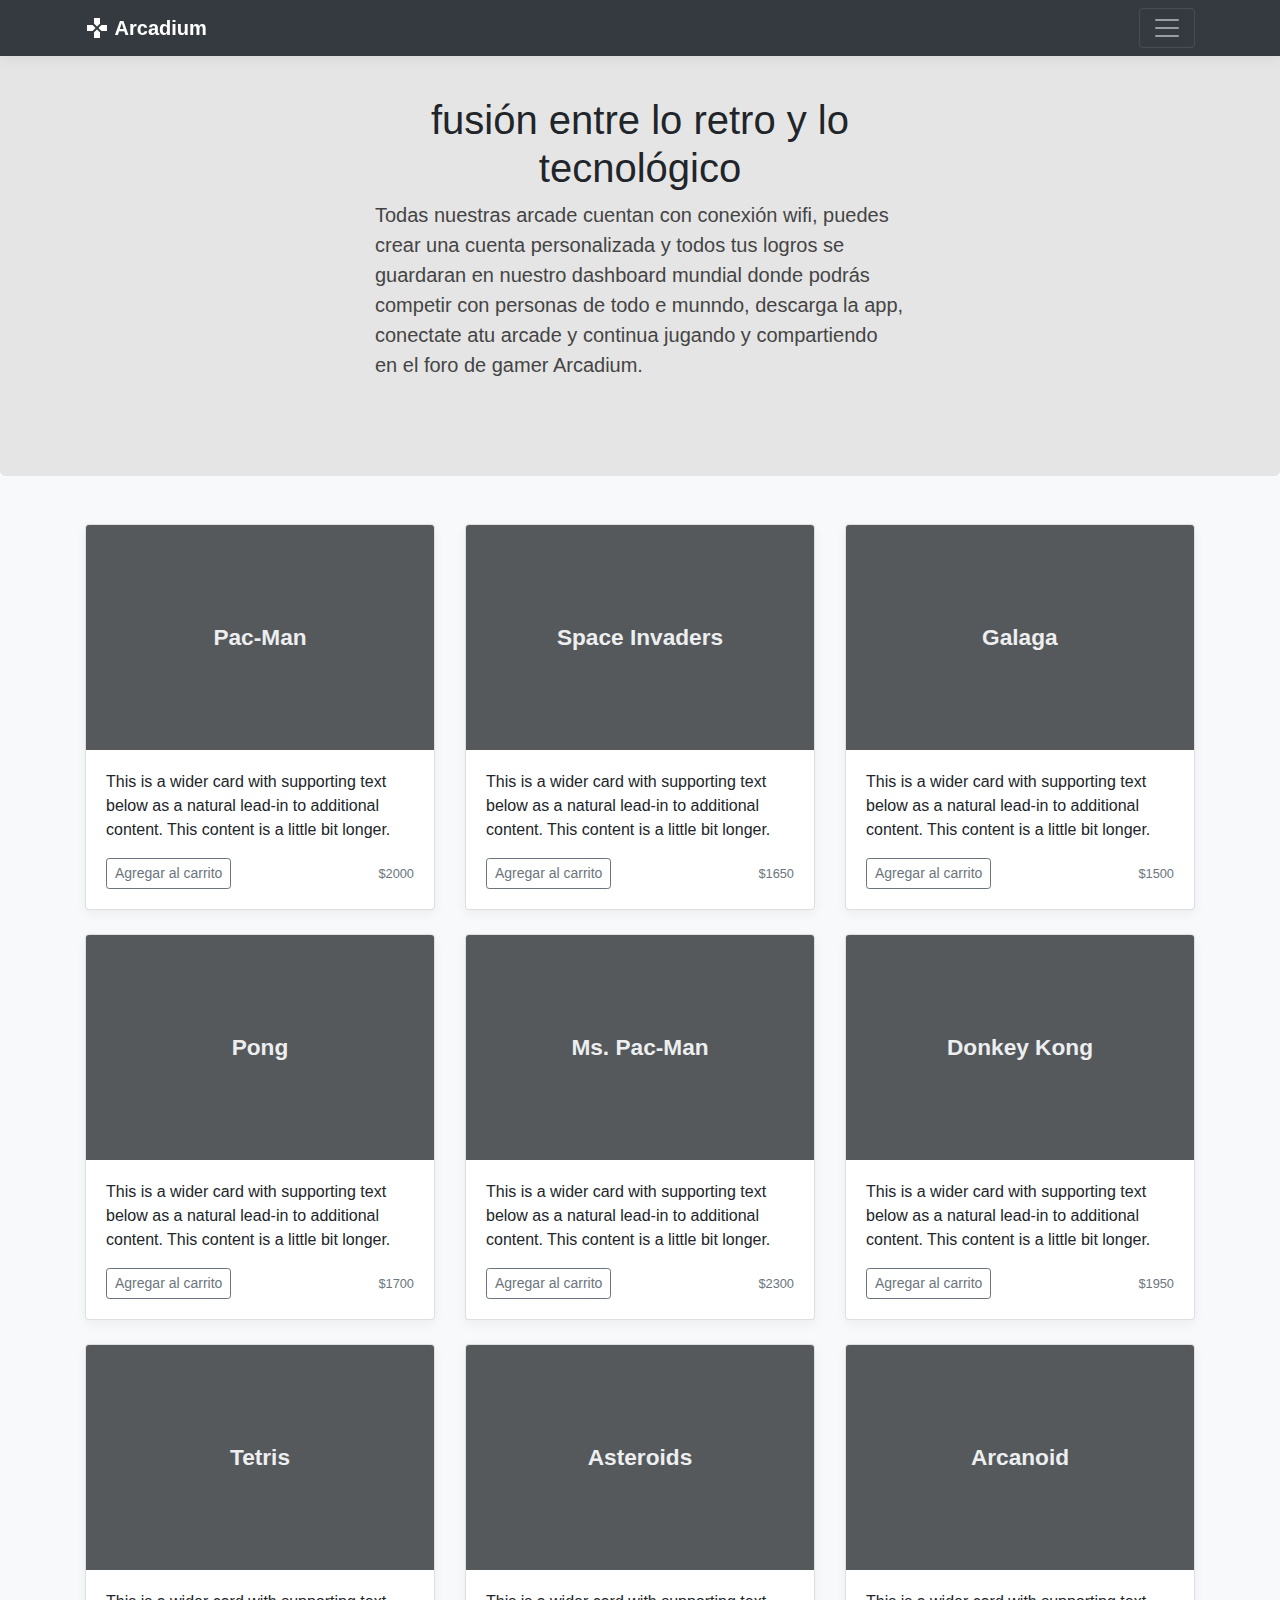
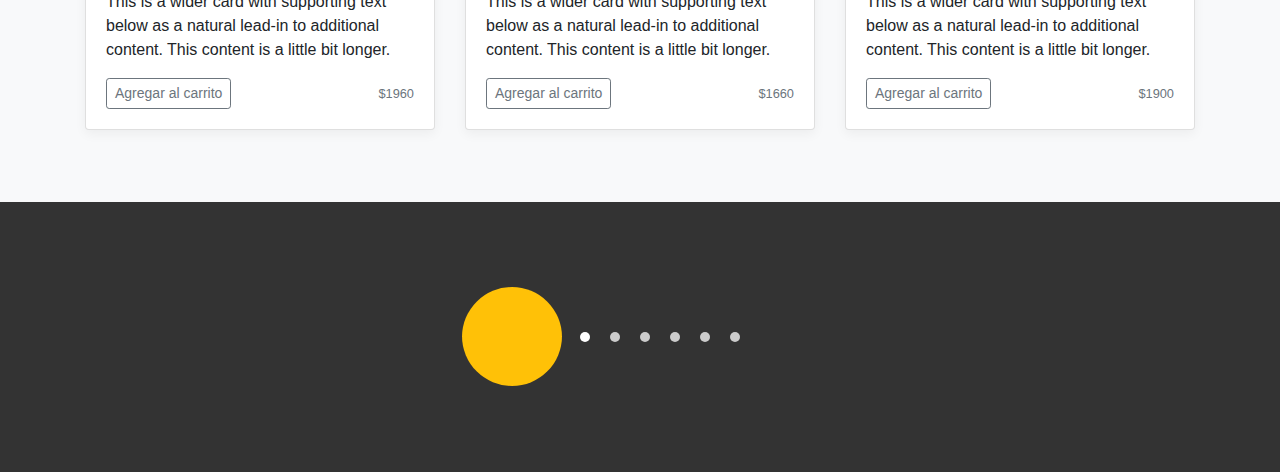
<file: store.html>
<!doctype html>
<html lang="en">
  <head>
    <meta charset="utf-8">
    <meta name="viewport" content="width=device-width, initial-scale=1, shrink-to-fit=no">
    <meta name="description" content="">
    <meta name="author" content="">
    <title>Album example for Bootstrap</title>

    <!-- Bootstrap core CSS -->
    <!-- Bootstrap CSS -->
    <link rel="stylesheet" href="https://maxcdn.bootstrapcdn.com/bootstrap/4.0.0/css/bootstrap.min.css" integrity="sha384-Gn5384xqQ1aoWXA+058RXPxPg6fy4IWvTNh0E263XmFcJlSAwiGgFAW/dAiS6JXm" crossorigin="anonymous">
    <!-- materialize Icons-->
    <link href="https://fonts.googleapis.com/icon?family=Material+Icons" rel="stylesheet">
    <!-- local css -->
    <link rel="stylesheet" href="sass/store.css">
  </head>

  <body>

    <header>
      <div class="collapse bg-dark" id="navbarHeader">
        <div class="container">
          <div class="row">
            <div class="col-sm-8 col-md-7 py-4">
              <h4 class="text-white">¡Consigue los mejores clasicos!</h4>
              <p class="text-muted">
                Tenemos los mejores clasicos del arcade, solo da click en agregar articulo al carrito,
                y disfruta de toda la diversión retro con las ventajas de la tecnologia.
              </p>
            </div>
            <div class="col-sm-4 offset-md-1 py-4">
              <h4 class="text-white">Contact</h4>
              <ul class="list-unstyled">
                <li><a href="#" class="text-white">twitter.com/arcadium</a></li>
                <li><a href="#" class="text-white">facebook.com/arcadium</a></li>
                <li><a href="#" class="text-white">contacto@arcadium.com</a></li>
              </ul>
            </div>
          </div>
        </div>
      </div>
      <div class="navbar navbar-dark bg-dark box-shadow fixed-top">
        <div class="container d-flex justify-content-between">
          <a href="http://localhost/fullstack/checkpoint1/" class="navbar-brand d-flex align-items-center">
            <i class="large material-icons">games</i>
            &nbsp;<strong>Arcadium</strong>
          </a>
          <button class="navbar-toggler" type="button" data-toggle="collapse" data-target="#navbarHeader" aria-controls="navbarHeader" aria-expanded="false" aria-label="Toggle navigation">
            <span class="navbar-toggler-icon"></span>
          </button>
        </div>
      </div>
    </header>

    <main role="main">

      <section class="jumbotron text-center jum-store">
        <div class="container">
          <h1 class="jumbotron-heading">fusión entre lo retro y lo tecnológico</h1>
          <p class="lead" style="color: #444444; text-align: left;">
            Todas nuestras arcade cuentan con conexión wifi, puedes crear una cuenta personalizada
            y todos tus logros se guardaran en nuestro dashboard mundial donde podrás competir con
            personas de todo e munndo, descarga la app, conectate atu arcade y continua jugando y compartiendo en el foro de gamer Arcadium.
          </p>
        </div>
      </section>

      <div class="album py-5 bg-light">
        <div class="container">

          <div class="row">
            <div class="col-md-4">
              <div class="card mb-4 box-shadow">
                <img class="card-img-top" data-src="holder.js/100px225?theme=thumb&bg=55595c&fg=eceeef&text=Pac-Man" alt="Card image cap">
                <div class="card-body">
                  <p class="card-text">This is a wider card with supporting text below as a natural lead-in to additional content. This content is a little bit longer.</p>
                  <div class="d-flex justify-content-between align-items-center">
                    <div class="btn-group">
                      <button type="button" class="btn btn-sm btn-outline-secondary">Agregar al carrito</button>
                    </div>
                    <small class="text-muted">$2000</small>
                  </div>
                </div>
              </div>
            </div>
            <div class="col-md-4">
              <div class="card mb-4 box-shadow">
                <img class="card-img-top" data-src="holder.js/100px225?theme=thumb&bg=55595c&fg=eceeef&text=Space Invaders" alt="Card image cap">
                <div class="card-body">
                  <p class="card-text">This is a wider card with supporting text below as a natural lead-in to additional content. This content is a little bit longer.</p>
                  <div class="d-flex justify-content-between align-items-center">
                    <div class="btn-group">
                      <button type="button" class="btn btn-sm btn-outline-secondary">Agregar al carrito</button>
                    </div>
                    <small class="text-muted">$1650</small>
                  </div>
                </div>
              </div>
            </div>
            <div class="col-md-4">
              <div class="card mb-4 box-shadow">
                <img class="card-img-top" data-src="holder.js/100px225?theme=thumb&bg=55595c&fg=eceeef&text=Galaga" alt="Card image cap">
                <div class="card-body">
                  <p class="card-text">This is a wider card with supporting text below as a natural lead-in to additional content. This content is a little bit longer.</p>
                  <div class="d-flex justify-content-between align-items-center">
                    <div class="btn-group">
                      <button type="button" class="btn btn-sm btn-outline-secondary">Agregar al carrito</button>
                    </div>
                    <small class="text-muted">$1500</small>
                  </div>
                </div>
              </div>
            </div>

            <div class="col-md-4">
              <div class="card mb-4 box-shadow">
                <img class="card-img-top" data-src="holder.js/100px225?theme=thumb&bg=55595c&fg=eceeef&text=Pong" alt="Card image cap">
                <div class="card-body">
                  <p class="card-text">This is a wider card with supporting text below as a natural lead-in to additional content. This content is a little bit longer.</p>
                  <div class="d-flex justify-content-between align-items-center">
                    <div class="btn-group">
                      <button type="button" class="btn btn-sm btn-outline-secondary">Agregar al carrito</button>
                    </div>
                    <small class="text-muted">$1700</small>
                  </div>
                </div>
              </div>
            </div>
            <div class="col-md-4">
              <div class="card mb-4 box-shadow">
                <img class="card-img-top" data-src="holder.js/100px225?theme=thumb&bg=55595c&fg=eceeef&text=Ms. Pac-Man" alt="Card image cap">
                <div class="card-body">
                  <p class="card-text">This is a wider card with supporting text below as a natural lead-in to additional content. This content is a little bit longer.</p>
                  <div class="d-flex justify-content-between align-items-center">
                    <div class="btn-group">
                      <button type="button" class="btn btn-sm btn-outline-secondary">Agregar al carrito</button>
                    </div>
                    <small class="text-muted">$2300</small>
                  </div>
                </div>
              </div>
            </div>
            <div class="col-md-4">
              <div class="card mb-4 box-shadow">
                <img class="card-img-top" data-src="holder.js/100px225?theme=thumb&bg=55595c&fg=eceeef&text=Donkey Kong" alt="Card image cap">
                <div class="card-body">
                  <p class="card-text">This is a wider card with supporting text below as a natural lead-in to additional content. This content is a little bit longer.</p>
                  <div class="d-flex justify-content-between align-items-center">
                    <div class="btn-group">
                      <button type="button" class="btn btn-sm btn-outline-secondary">Agregar al carrito</button>
                    </div>
                    <small class="text-muted">$1950</small>
                  </div>
                </div>
              </div>
            </div>

            <div class="col-md-4">
              <div class="card mb-4 box-shadow">
                <img class="card-img-top" data-src="holder.js/100px225?theme=thumb&bg=55595c&fg=eceeef&text=Tetris" alt="Card image cap">
                <div class="card-body">
                  <p class="card-text">This is a wider card with supporting text below as a natural lead-in to additional content. This content is a little bit longer.</p>
                  <div class="d-flex justify-content-between align-items-center">
                    <div class="btn-group">
                      <button type="button" class="btn btn-sm btn-outline-secondary">Agregar al carrito</button>
                    </div>
                    <small class="text-muted">$1960</small>
                  </div>
                </div>
              </div>
            </div>
            <div class="col-md-4">
              <div class="card mb-4 box-shadow">
                <img class="card-img-top" data-src="holder.js/100px225?theme=thumb&bg=55595c&fg=eceeef&text=Asteroids" alt="Card image cap">
                <div class="card-body">
                  <p class="card-text">This is a wider card with supporting text below as a natural lead-in to additional content. This content is a little bit longer.</p>
                  <div class="d-flex justify-content-between align-items-center">
                    <div class="btn-group">
                      <button type="button" class="btn btn-sm btn-outline-secondary">Agregar al carrito</button>
                    </div>
                    <small class="text-muted">$1660</small>
                  </div>
                </div>
              </div>
            </div>
            <div class="col-md-4">
              <div class="card mb-4 box-shadow">
                <img class="card-img-top" data-src="holder.js/100px225?theme=thumb&bg=55595c&fg=eceeef&text=Arcanoid" alt="Card image cap">
                <div class="card-body">
                  <p class="card-text">This is a wider card with supporting text below as a natural lead-in to additional content. This content is a little bit longer.</p>
                  <div class="d-flex justify-content-between align-items-center">
                    <div class="btn-group">
                      <button type="button" class="btn btn-sm btn-outline-secondary">Agregar al carrito</button>
                    </div>
                    <small class="text-muted">$1900</small>
                  </div>
                </div>
              </div>
            </div>
          </div>
        </div>
      </div>

    </main>

    <footer class="footer">
      <div class="pacman"></div>
      <div class="dot"></div>
    </footer>

    <!-- Bootstrap core JavaScript
    ================================================== -->
    <!-- Placed at the end of the document so the pages load faster -->
    <script src="https://code.jquery.com/jquery-3.2.1.slim.min.js" integrity="sha384-KJ3o2DKtIkvYIK3UENzmM7KCkRr/rE9/Qpg6aAZGJwFDMVNA/GpGFF93hXpG5KkN" crossorigin="anonymous"></script>
    <script src="https://cdnjs.cloudflare.com/ajax/libs/popper.js/1.12.9/umd/popper.min.js" integrity="sha384-ApNbgh9B+Y1QKtv3Rn7W3mgPxhU9K/ScQsAP7hUibX39j7fakFPskvXusvfa0b4Q" crossorigin="anonymous"></script>
    <script src="https://maxcdn.bootstrapcdn.com/bootstrap/4.0.0/js/bootstrap.min.js" integrity="sha384-JZR6Spejh4U02d8jOt6vLEHfe/JQGiRRSQQxSfFWpi1MquVdAyjUar5+76PVCmYl" crossorigin="anonymous"></script>
    <script src="js/holder.min.js"></script>
  </body>
</html>
</file>
<file: sass/store.css>
/* bg presentation*/
/* store */
/*----------------------   STORE   ------------------------------*/
:root {
  --jumbotron-padding-y: 3rem; }

.jum-store {
  background-image: url("https://i.pinimg.com/originals/f7/8b/a6/f78ba6c4c4a2bd26e3e3b20dad46dd8a.jpg") !important;
  background-repeat: no-repeat !important;
  background-color: rgba(0, 0, 0, 0.1) !important;
  background-position: center !important;
  background-size: cover !important;
  padding-top: var(--jumbotron-padding-y);
  padding-bottom: var(--jumbotron-padding-y);
  margin-bottom: 0;
  background-color: #fff; }

@media (min-width: 768px) {
  .jum-store {
    padding-top: calc(var(--jumbotron-padding-y) * 2);
    padding-bottom: calc(var(--jumbotron-padding-y) * 2); } }
.jum-store p:last-child {
  margin-bottom: 0; }
.jum-store .jumbotron-heading {
  font-weight: 300; }
.jum-store .container {
  max-width: 35rem; }

.footer-store {
  padding-top: 3rem;
  padding-bottom: 3rem; }
  .footer-store p {
    margin-bottom: .25rem; }

.box-shadow {
  box-shadow: 0 0.25rem 0.75rem rgba(0, 0, 0, 0.05); }

/*----------------------   PACMAN  -----------------------------*/
@-webkit-keyframes up {
  0%, 100% {
    transform: rotate(0); }
  50% {
    transform: rotate(-30deg); } }
@-moz-keyframes up {
  0%, 100% {
    transform: rotate(0); }
  50% {
    transform: rotate(-30deg); } }
@-o-keyframes up {
  0%, 100% {
    transform: rotate(0); }
  50% {
    transform: rotate(-30deg); } }
@keyframes up {
  0%, 100% {
    transform: rotate(0); }
  50% {
    transform: rotate(-30deg); } }
@-webkit-keyframes down {
  0%, 100% {
    transform: rotate(0); }
  50% {
    transform: rotate(30deg); } }
@-moz-keyframes down {
  0%, 100% {
    transform: rotate(0); }
  50% {
    transform: rotate(30deg); } }
@-o-keyframes down {
  0%, 100% {
    transform: rotate(0); }
  50% {
    transform: rotate(30deg); } }
@keyframes down {
  0%, 100% {
    transform: rotate(0); }
  50% {
    transform: rotate(30deg); } }
@-webkit-keyframes r-to-l {
  100% {
    margin-left: -1px; } }
@-moz-keyframes r-to-l {
  100% {
    margin-left: -1px; } }
@-o-keyframes r-to-l {
  100% {
    margin-left: -1px; } }
@keyframes r-to-l {
  100% {
    margin-left: -1px; } }
.footer {
  position: relative;
  height: 30vh;
  background: #333;
  overflow: hidden;
  margin: 0; }
  .footer .pacman:before, .footer .pacman:after {
    content: '';
    position: absolute;
    background: #FFC107;
    width: 100px;
    height: 50px;
    left: 40%;
    top: 50%;
    margin-left: -50px;
    margin-top: -50px;
    border-radius: 50px 50px 0 0;
    -webkit-animation: up 0.4s infinite;
    -moz-animation: up 0.4s infinite;
    -o-animation: up 0.4s infinite;
    animation: up 0.4s infinite; }
  .footer .pacman:after {
    margin-top: -1px;
    border-radius: 0 0 50px 50px;
    -webkit-animation: down 0.4s infinite;
    -moz-animation: down 0.4s infinite;
    -o-animation: down 0.4s infinite;
    animation: down 0.4s infinite; }
  .footer .dot {
    position: absolute;
    left: 43%;
    top: 50%;
    width: 10px;
    height: 10px;
    margin-top: -5px;
    margin-left: 30px;
    border-radius: 50%;
    background: white;
    z-index: 1;
    box-shadow: 30px 0 0 #ccc, 60px 0 0 #ccc, 90px 0 0 #ccc, 120px 0 0 #ccc, 150px 0 0 #ccc;
    -webkit-animation: r-to-l 0.4s infinite;
    -moz-animation: r-to-l 0.4s infinite;
    -o-animation: r-to-l 0.4s infinite;
    animation: r-to-l 0.4s infinite; }

/*# sourceMappingURL=store.css.map */
</file>
